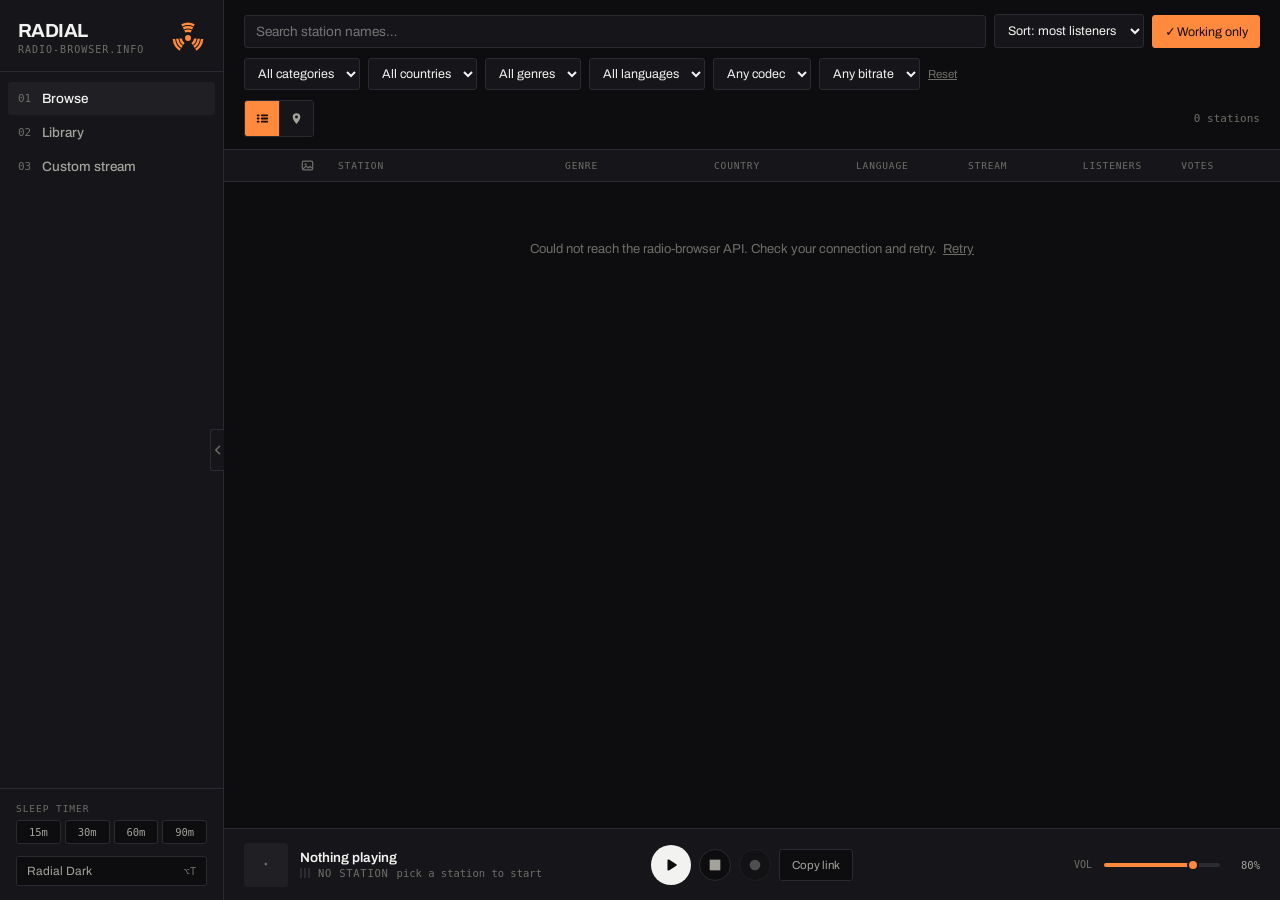
<file: index.html>
<!DOCTYPE html>
<html lang="en">
<head>
<meta charset="utf-8">
<meta name="viewport" content="width=device-width, initial-scale=1">
<title>Radial — internet radio browser</title>
<meta name="description" content="Browse, map and play internet radio stations from the radio-browser.info directory.">
<link rel="preconnect" href="https://fonts.googleapis.com">
<link rel="preconnect" href="https://fonts.gstatic.com" crossorigin="anonymous">
<link href="https://fonts.googleapis.com/css2?family=Archivo:wght@400;500;600;700&family=Archivo+Mono:wght@400;500&display=swap" rel="stylesheet">
<link rel="manifest" href="manifest.json?v=3">
<meta name="theme-color" content="#f5f5f3" media="(prefers-color-scheme: light)">
<meta name="theme-color" content="#16161a" media="(prefers-color-scheme: dark)">
<meta name="apple-mobile-web-app-capable" content="yes">
<meta name="apple-mobile-web-app-title" content="Radial">
<meta name="mobile-web-app-capable" content="yes">
<!-- Replaced at runtime with a theme-coloured SVG; the PNG stays as a fallback
     for browsers without SVG favicon support. -->
<link rel="icon" id="favicon" type="image/svg+xml" href="icons/favicon-32.png">
<link rel="alternate icon" href="icons/favicon-32.png" sizes="32x32">
<link rel="apple-touch-icon" href="icons/apple-touch-icon.png">
<link rel="stylesheet" href="styles.css?v=3">
<script src="config.js?v=3"></script>
<script src="themes.js?v=3"></script>
</head>
<body>

<div class="app">

  <aside class="sidebar">
    <button class="rail-toggle" id="rail-toggle" title="Collapse sidebar" aria-label="Collapse sidebar" aria-expanded="true"><svg viewBox="0 0 16 16" width="12" height="12" aria-hidden="true"><path d="M10 3 L5 8 L10 13" fill="none" stroke="currentColor" stroke-width="2" stroke-linecap="round" stroke-linejoin="round"/></svg></button>
    <div class="brand">
      <div class="brand-text">
        <div class="brand-name">RADIAL</div>
        <div class="brand-sub">radio-browser.info</div>
      </div>
      <svg class="brand-mark" viewBox="0 0 48 48" width="34" height="34" aria-hidden="true" focusable="false"><circle cx="24" cy="24" r="4.2" fill="currentColor"/><g fill="none" stroke="currentColor" stroke-width="3.5" stroke-linecap="butt"><path d="M19.48 14.74 A10.3 10.3 0 0 1 28.52 14.74"/><path d="M17.38 10.43 A15.1 15.1 0 0 1 30.62 10.43"/><path d="M15.28 6.11 A19.9 19.9 0 0 1 32.72 6.11"/><path d="M34.27 24.72 A10.3 10.3 0 0 1 29.76 32.54"/><path d="M39.06 25.05 A15.1 15.1 0 0 1 32.44 36.52"/><path d="M43.85 25.39 A19.9 19.9 0 0 1 35.13 40.50"/><path d="M18.24 32.54 A10.3 10.3 0 0 1 13.73 24.72"/><path d="M15.56 36.52 A15.1 15.1 0 0 1 8.94 25.05"/><path d="M12.87 40.50 A19.9 19.9 0 0 1 4.15 25.39"/></g></svg>
    </div>

    <nav class="nav" aria-label="Sections">
      <button class="nav-item is-active" data-page="browse" aria-current="page"><span class="nav-num">01</span>Browse</button>
      <button class="nav-item" data-page="library"><span class="nav-num">02</span>Library</button>
      <button class="nav-item" data-page="custom"><span class="nav-num">03</span>Custom stream</button>
    </nav>

    <div class="sidebar-foot">
      <div>
        <div class="eyebrow">Sleep timer</div>
        <div class="sleep-opts" id="sleep-opts">
          <button class="sleep-btn" data-min="15">15m</button>
          <button class="sleep-btn" data-min="30">30m</button>
          <button class="sleep-btn" data-min="60">60m</button>
          <button class="sleep-btn" data-min="90">90m</button>
        </div>
        <div class="sleep-left" id="sleep-left" hidden></div>
      </div>
      <button class="theme-toggle update-btn" id="update" hidden>
        <span>Update ready</span>
        <span class="kbd">&#8635;</span>
      </button>
      <button class="theme-toggle install-btn" id="install" hidden>
        <span>Install app</span>
        <span class="kbd">&#8595;</span>
      </button>
      <button class="theme-toggle" id="theme-toggle">
        <span id="theme-label">Radial Dark</span>
        <span class="kbd">&#8997;T</span>
      </button>
    </div>
  </aside>

  <main class="main">

    <!-- 01 · Browse -->
    <section class="page page-browse" data-page="browse">
      <div class="filters">
        <div class="filter-row">
          <label class="sr-only" for="q">Search station names</label>
          <input id="q" class="input input-search" type="search" placeholder="Search station names&#8230;" autocomplete="off">

          <label class="sr-only" for="order">Sort order</label>
          <select id="order" class="select">
            <option value="clickcount">Sort: most listeners</option>
            <option value="votes">Sort: most votes</option>
            <option value="name">Sort: name A&#8211;Z</option>
            <option value="bitrate">Sort: highest bitrate</option>
            <option value="random">Sort: random</option>
          </select>

          <button id="hidebroken" class="chip is-on" aria-pressed="true"><span class="chip-mark">&#10003;</span>Working only</button>

        </div>

        <div class="filter-row filter-row-wrap">
          <label class="sr-only" for="category">Category</label>
          <select id="category" class="select select-category">
            <option value="">All categories</option>
            <option value="music">Music</option>
            <option value="news">News</option>
            <option value="talk">Talk</option>
            <option value="sports">Sports</option>
            <option value="podcasts">Podcasts</option>
            <option value="classical">Classical</option>
            <option value="oldies">Oldies</option>
            <option value="religious">Religious</option>
            <option value="culture">Culture</option>
            <option value="kids">Kids</option>
            <option value="comedy">Comedy</option>
          </select>

          <label class="sr-only" for="country">Country</label>
          <select id="country" class="select select-country"><option value="">All countries</option></select>

          <label class="sr-only" for="tag">Genre</label>
          <select id="tag" class="select select-tag"><option value="">All genres</option></select>

          <label class="sr-only" for="language">Language</label>
          <select id="language" class="select select-language"><option value="">All languages</option></select>

          <label class="sr-only" for="codec">Codec</label>
          <select id="codec" class="select">
            <option value="">Any codec</option>
            <option value="MP3">MP3</option>
            <option value="AAC">AAC</option>
            <option value="AAC+">AAC+</option>
            <option value="OGG">OGG</option>
            <option value="FLAC">FLAC</option>
          </select>

          <label class="sr-only" for="bitrate">Minimum bitrate</label>
          <select id="bitrate" class="select">
            <option value="0">Any bitrate</option>
            <option value="64">64k+</option>
            <option value="128">128k+</option>
            <option value="192">192k+</option>
            <option value="320">320k+</option>
          </select>

          <button id="reset" class="linkbtn">Reset</button>
        </div>

        <div class="filter-row filter-row-meta">
          <div class="viewset" role="group" aria-label="View">
            <button class="viewbtn is-on" data-view="list" aria-pressed="true" title="List view" aria-label="List view"><svg viewBox="0 0 16 16" width="13" height="13" aria-hidden="true"><rect x="1" y="3" width="3.2" height="2.2" rx="0.7" fill="currentColor"/><rect x="6" y="3" width="9" height="2.2" rx="1.1" fill="currentColor"/><rect x="1" y="6.9" width="3.2" height="2.2" rx="0.7" fill="currentColor"/><rect x="6" y="6.9" width="9" height="2.2" rx="1.1" fill="currentColor"/><rect x="1" y="10.8" width="3.2" height="2.2" rx="0.7" fill="currentColor"/><rect x="6" y="10.8" width="9" height="2.2" rx="1.1" fill="currentColor"/></svg></button>
            <button class="viewbtn" data-view="map" aria-pressed="false" title="Map view" aria-label="Map view"><svg viewBox="0 0 16 16" width="13" height="13" aria-hidden="true"><path fill-rule="evenodd" d="M8 1.4a4.7 4.7 0 0 0-4.7 4.7c0 3.5 4.7 8.5 4.7 8.5s4.7-5 4.7-8.5A4.7 4.7 0 0 0 8 1.4zm0 6.5a1.8 1.8 0 1 1 0-3.6 1.8 1.8 0 0 1 0 3.6z" fill="currentColor"/></svg></button>
          </div>
          <div class="result-label" id="result-label" aria-live="polite">loading&#8230;</div>
        </div>
      </div>

      <div class="browse-body" id="browse-body" data-view="list">
        <div class="map-pane">
          <iframe id="map-frame" src="map.html" title="Station map" loading="lazy"></iframe>
          <div class="map-badge" title="Most stations in the directory publish no coordinates, so they cannot appear on the map"><span id="map-label">loading&#8230;</span> with coordinates</div>
        </div>
      <div class="split-handle" id="split-handle" role="separator" aria-orientation="vertical"
           tabindex="0" aria-label="Resize map and list"></div>
      <div class="table-scroll" role="grid" aria-label="Stations" aria-rowcount="-1">
        <div class="thead" role="row">
          <div></div>
          <div><button class="img-toggle is-on" id="img-toggle" aria-pressed="true"
              title="Station artwork — click to turn off (stops all image requests)"
              aria-label="Toggle station artwork"><svg viewBox="0 0 16 16" width="13" height="13" aria-hidden="true"><rect x="1.6" y="2.6" width="12.8" height="10.8" rx="1.6" fill="none" stroke="currentColor" stroke-width="1.5"/><circle cx="5.6" cy="6.4" r="1.25" fill="currentColor"/><path d="M2.6 12.2 L6.4 8.6 L8.8 11 L11.2 9 L13.4 11.2" fill="none" stroke="currentColor" stroke-width="1.5" stroke-linejoin="round"/></svg></button></div>
          <div>Station</div><div>Genre</div><div>Country</div>
          <div>Language</div><div>Stream</div><div class="ta-r">Listeners</div>
          <div class="ta-r">Votes</div><div></div>
        </div>
        <div id="rows" data-list="stations"></div>
        <div class="empty" id="empty" hidden></div>
      </div>
      </div>
    </section>

    <!-- 02 · Library -->
    <section class="page page-library" data-page="library" hidden>
      <div class="section-head">
        <div class="head-title">Favorites</div>
        <div class="mono-note" id="fav-count">0 saved</div>
      </div>
      <div id="fav-rows" data-list="favs"></div>
      <div class="placeholder" id="no-favs">Star a station in Browse to keep it here.</div>

      <div class="section-head section-head-gap">
        <div class="head-title">Recently played</div>
        <button class="linkbtn" id="clear-recent">Clear</button>
      </div>
      <div id="recent-rows" data-list="recent"></div>
      <div class="placeholder" id="no-recent">Nothing played yet this session.</div>

      <div class="section-head section-head-gap">
        <div class="head-title">Recordings</div>
        <div class="mono-note" id="rec-count">0 saved</div>
      </div>
      <div id="rec-rows"></div>
      <div class="placeholder placeholder-last" id="no-recordings">Use the &#9679; button in the player to record what you're listening to.</div>
    </section>

    <!-- 03 · Custom stream -->
    <section class="page page-custom" data-page="custom" hidden>
      <div class="custom-wrap">
        <div class="head-title">Play a custom stream</div>
        <p class="lede">Paste any direct audio stream URL (MP3, AAC, OGG) or an .m3u/.pls playlist link. Streams served over plain HTTP may be blocked by the browser on an HTTPS page.</p>
        <form class="custom-form" id="custom-form">
          <label class="sr-only" for="custom-url">Stream URL</label>
          <input id="custom-url" class="input input-url" type="url" placeholder="https://stream.example.org/live.mp3" autocomplete="off">
          <label class="sr-only" for="custom-name">Label</label>
          <input id="custom-name" class="input input-label" type="text" placeholder="Label (optional)" autocomplete="off">
          <button class="btn-primary" type="submit">Play</button>
        </form>
        <div class="form-error" id="custom-error" hidden></div>

        <div class="eyebrow eyebrow-gap">Saved streams</div>
        <div id="custom-rows" data-list="customs"></div>
        <div class="placeholder" id="no-custom">Streams you play here are saved to this browser.</div>
      </div>
    </section>

  </main>

  <div class="player">
    <div class="now">
      <div class="art" id="art">
        <span class="art-letter" id="art-letter">&#183;</span>
        <img class="art-img" id="art-img" alt="" decoding="async" referrerpolicy="no-referrer" hidden>
        <button class="art-toggle" id="art-toggle" data-mode="auto" hidden
            aria-label="Artwork mode for this station"><svg viewBox="0 0 16 16" width="10" height="10" aria-hidden="true"><rect x="1.8" y="2.8" width="12.4" height="10.4" rx="1.6" fill="none" stroke="currentColor" stroke-width="1.7"/><circle cx="5.6" cy="6.4" r="1.3" fill="currentColor"/><path d="M2.8 12 L6.4 8.6 L8.8 11 L11.2 9 L13.2 11" fill="none" stroke="currentColor" stroke-width="1.7" stroke-linejoin="round"/><line class="slash" x1="2.2" y1="13.8" x2="13.8" y2="2.2" stroke="currentColor" stroke-width="2.2"/></svg></button>
      </div>
      <div class="now-text">
        <div class="now-name" id="now-name">Nothing playing</div>
        <div class="now-line">
          <span class="bars" id="bars" aria-hidden="true"><span></span><span></span><span></span></span>
          <span class="status" id="status" aria-live="polite">No station</span>
          <span class="now-meta" id="now-meta">pick a station to start</span>
        </div>
      </div>
    </div>

    <div class="transport">
      <button class="t-play" id="toggle-play" title="Play / pause" aria-label="Play or pause"><svg viewBox="0 0 24 24" width="18" height="18" aria-hidden="true"><path d="M8.6 5.9 L18.4 12 L8.6 18.1 Z" fill="currentColor" stroke="currentColor" stroke-width="2.6" stroke-linejoin="round"/></svg></button>
      <button class="t-stop" id="stop-play" title="Stop" aria-label="Stop"><svg viewBox="0 0 24 24" width="16" height="16" aria-hidden="true"><rect x="4" y="4" width="16" height="16" fill="currentColor"/></svg></button>
      <button class="t-rec" id="record" title="Record this stream" aria-label="Record this stream" aria-pressed="false" disabled><svg viewBox="0 0 24 24" width="16" height="16" aria-hidden="true"><circle cx="12" cy="12" r="8" fill="currentColor"/></svg></button>
      <button class="t-share" id="share" title="Copy stream link">Copy link</button>
    </div>

    <div class="output">
      <button class="fav-cur" id="fav-current" title="Favorite" aria-label="Favorite current station" hidden>&#9734;</button>
      <span class="vol-label">VOL</span>
      <label class="sr-only" for="volume">Volume</label>
      <input id="volume" class="vol" type="range" min="0" max="100" value="80">
      <span class="vol-num" id="volume-label">80%</span>
    </div>
  </div>

</div>

<div class="modal" id="theme-modal" hidden>
  <div class="modal-backdrop" data-close></div>
  <div class="modal-panel" role="dialog" aria-modal="true" aria-labelledby="theme-modal-title">
    <div class="modal-head">
      <div class="head-title" id="theme-modal-title">Theme</div>
      <button class="modal-close" data-close aria-label="Close">&#215;</button>
    </div>

    <div class="modal-body">
      <div class="eyebrow">Presets</div>
      <div class="theme-grid" id="theme-grid"></div>

      <div class="eyebrow eyebrow-gap">Font</div>
      <select id="font-select" class="select" style="width: 100%;"></select>

      <div class="eyebrow eyebrow-gap">Customise</div>
      <div class="swatch-grid" id="swatch-grid"></div>

      <div class="share-row" style="margin-top: 12px;">
        <input id="preset-name" class="input input-label" placeholder="Name this theme&#8230;"
               maxlength="24" spellcheck="false">
        <button class="chip" id="preset-save">Save as preset</button>
      </div>

      <div class="eyebrow eyebrow-gap">Share code</div>
      <p class="modal-note">Copy this to share the current theme, or paste one in to load it.</p>
      <div class="share-row">
        <input id="theme-code" class="input input-code" readonly spellcheck="false">
        <button class="btn-primary" id="theme-copy">Copy</button>
      </div>
      <div class="share-row">
        <input id="theme-load" class="input input-code" placeholder="Paste a share code&#8230;" spellcheck="false">
        <button class="chip" id="theme-apply">Load</button>
      </div>
      <div class="form-error" id="theme-error" hidden></div>
    </div>
  </div>
</div>

<script type="module" src="app.js?v=3"></script>
</body>
</html>
</file>
<file: styles.css>
/* Radial — design tokens and layout.
   Ported from the Opendial design canvas; token values are unchanged. */

*, *::before, *::after { box-sizing: border-box; }

body {
  margin: 0;
  --bg: #ffffff; --bg2: #f5f5f3; --bg3: #ebebe8; --bg4: #e0e0dc;
  --fg: #121211; --fg2: #5c5c57; --fg3: #90908a;
  --line: #dededa; --accent: #cc5500; --accent-fg: #ffffff; --accent-soft: #fdece0;
  --ok: #1f9d64;
  --ui: Archivo, system-ui, sans-serif;
  --mono: 'Archivo Mono', ui-monospace, SFMono-Regular, Menlo, monospace;
  background: var(--bg); color: var(--fg);
  font-family: var(--ui);
  -webkit-font-smoothing: antialiased;
}
body[data-theme="dark"] {
  --bg: #0d0d0f; --bg2: #16161a; --bg3: #1f1f24; --bg4: #2b2b32;
  --fg: #f2f2f0; --fg2: #a3a39c; --fg3: #6e6e68;
  --line: #2a2a30; --accent: #ff8a3d; --accent-fg: #1c0d03; --accent-soft: #2e1708;
  --ok: #3dd68c;
}
a { color: var(--accent); text-decoration: none; }
a:hover { color: var(--fg); text-decoration: underline; }
::selection { background: var(--accent); color: var(--accent-fg); }
input, select, button { font-family: inherit; }
:focus-visible { outline: 2px solid var(--accent); outline-offset: 1px; }

@keyframes od-bar { 0%, 100% { transform: scaleY(0.3); } 50% { transform: scaleY(1); } }

.sr-only {
  position: absolute; width: 1px; height: 1px; padding: 0; margin: -1px;
  overflow: hidden; clip: rect(0 0 0 0); white-space: nowrap; border: 0;
}

/* ---------- shell ---------- */

.app {
  height: 100vh;
  display: grid;
  grid-template-columns: 224px 1fr;
  grid-template-rows: 1fr 72px;
  background: var(--bg); color: var(--fg);
  overflow: hidden;
}

/* ---------- sidebar ---------- */

.sidebar {
  position: relative;
  grid-row: 1 / span 2;
  border-right: 1px solid var(--line);
  background: var(--bg2);
  display: flex; flex-direction: column; min-height: 0;
}
/* Collapsed rail. A class rather than a media query, so the same rules serve both
   the manual toggle and narrow viewports; JS sets it from either. */
.app.is-rail { grid-template-columns: 64px 1fr; }
.app.is-rail .brand { justify-content: center; padding: 16px 8px; }
.app.is-rail .brand-text { display: none; }
.app.is-rail .brand-mark { margin-left: 0; width: 28px; height: 28px; }
.app.is-rail .nav-item { justify-content: center; padding: 12px 0; font-size: 0; }
.app.is-rail .nav-num { font-size: 12px; width: auto; }
.app.is-rail .sidebar-foot { display: none; }
.app.is-rail .rail-toggle svg { transform: scaleX(-1); }

.rail-toggle {
  position: absolute; right: -1px; top: 50%; transform: translateY(-50%); z-index: 5;
  width: 14px; height: 42px; padding: 0; cursor: pointer;
  border: 1px solid var(--line); border-right: 0; border-radius: 3px 0 0 3px;
  background: var(--bg2); color: var(--fg3);
  display: flex; align-items: center; justify-content: center;
}
.rail-toggle:hover { color: var(--accent); background: var(--bg3); }

.brand {
  padding: 20px 18px 16px; border-bottom: 1px solid var(--line);
  display: flex; align-items: center; gap: 10px;
}
.brand-text { min-width: 0; }
/* Radiation trefoil with wifi arcs — same geometry as icons/generate.py.
   Inline so it takes the accent colour and follows the theme. */
.brand-mark { flex: none; margin-left: auto; color: var(--accent); display: block; }
.brand-name { font-size: 19px; font-weight: 700; letter-spacing: -0.03em; }
.brand-sub {
  font-family: var(--mono); font-size: 10px; letter-spacing: 0.1em;
  color: var(--fg3); margin-top: 3px; text-transform: uppercase;
}

.nav { display: flex; flex-direction: column; padding: 10px 8px; gap: 1px; }
.nav-item {
  display: flex; align-items: center; gap: 10px; text-align: left;
  border: 0; cursor: pointer; padding: 9px 10px; border-radius: 3px;
  font-size: 13.5px; font-weight: 500;
  background: transparent; color: var(--fg2);
}
.nav-item:hover { background: var(--bg3); }
.nav-item.is-active { background: var(--bg3); color: var(--fg); }
.nav-num { font-family: var(--mono); font-size: 11px; width: 14px; color: var(--fg3); }

.sidebar-foot {
  margin-top: auto; border-top: 1px solid var(--line);
  padding: 14px 16px; display: flex; flex-direction: column; gap: 12px;
}
.eyebrow {
  font-family: var(--mono); font-size: 9.5px; letter-spacing: 0.1em;
  text-transform: uppercase; color: var(--fg3); margin-bottom: 6px;
}
.eyebrow-gap { margin: 30px 0 8px; }
.sleep-opts { display: flex; gap: 4px; }
.sleep-btn {
  flex: 1; border: 1px solid var(--line); background: var(--bg); color: var(--fg2);
  cursor: pointer; border-radius: 3px; padding: 5px 0;
  font-family: var(--mono); font-size: 10.5px;
}
.sleep-btn:hover { border-color: var(--fg3); }
.sleep-btn.is-on { background: var(--accent); color: var(--accent-fg); border-color: var(--accent); }
.sleep-left { font-family: var(--mono); font-size: 10.5px; color: var(--accent); margin-top: 6px; }

.theme-toggle {
  display: flex; align-items: center; justify-content: space-between;
  border: 1px solid var(--line); background: var(--bg); color: var(--fg2);
  cursor: pointer; border-radius: 3px; padding: 7px 10px; font-size: 12px;
}
.theme-toggle:hover { color: var(--fg); border-color: var(--fg3); }
.kbd { font-family: var(--mono); font-size: 10px; color: var(--fg3); }
.install-btn { border-color: var(--accent); color: var(--accent); }
.install-btn:hover { color: var(--accent); border-color: var(--accent); background: var(--accent-soft); }
.install-btn .kbd { color: var(--accent); }
.install-btn[hidden] { display: none; }
.update-btn { border-color: var(--accent); color: var(--accent); }
.update-btn:hover { color: var(--accent); border-color: var(--accent); background: var(--accent-soft); }
.update-btn .kbd { color: var(--accent); }
.update-btn[hidden] { display: none; }

/* ---------- main / pages ---------- */

.main { min-width: 0; min-height: 0; display: flex; flex-direction: column; overflow: hidden; }
.page { display: flex; flex-direction: column; min-height: 0; height: 100%; }
.page[hidden] { display: none; }
.page-library, .page-custom { display: block; overflow-y: auto; }
.page-custom { padding: 26px 20px 40px; }

.head-title { font-size: 15px; font-weight: 600; }
.mono-note { font-family: var(--mono); font-size: 11px; color: var(--fg3); }
.head-hint { margin-left: auto; font-size: 11.5px; color: var(--fg3); }
.linkbtn {
  border: 0; background: none; color: var(--fg3); cursor: pointer;
  font-size: 11.5px; text-decoration: underline; padding: 0;
}
.linkbtn:hover { color: var(--accent); }

/* ---------- browse: filters ---------- */

.filters {
  border-bottom: 1px solid var(--line); padding: 14px 20px 12px;
  display: flex; flex-direction: column; gap: 10px; background: var(--bg);
}
.filter-row { display: flex; gap: 8px; align-items: center; }
.filter-row-wrap { flex-wrap: wrap; }

.input {
  border: 1px solid var(--line); background: var(--bg2); color: var(--fg);
  border-radius: 3px; padding: 8px 11px; font-size: 13.5px; outline: none;
}
.input:focus { border-color: var(--accent); background: var(--bg); }
.input-search { flex: 1; min-width: 0; }

.select {
  border: 1px solid var(--line); background: var(--bg2); color: var(--fg);
  border-radius: 3px; padding: 7px 9px; font-size: 12.5px; outline: none; cursor: pointer;
}
.filter-row:first-child .select { padding: 8px 9px; }
.select:focus { border-color: var(--accent); }
.select-category { max-width: 150px; }
.select-country { max-width: 200px; }
.select-tag { max-width: 190px; }
.select-language { max-width: 180px; }

.chip {
  border: 1px solid var(--line); background: var(--bg2); color: var(--fg2);
  border-radius: 3px; padding: 8px 11px; font-size: 12.5px; cursor: pointer; white-space: nowrap;
}
.chip.is-on { background: var(--accent); color: var(--accent-fg); border-color: var(--accent); }
/* Hidden rather than removed, so the chip keeps its width as it toggles. */
.chip-mark { display: inline-block; width: 13px; }
.chip:not(.is-on) .chip-mark { visibility: hidden; }
.filter-row-meta { align-items: center; min-height: 26px; }
.result-label { margin-left: auto; font-family: var(--mono); font-size: 11px; color: var(--fg3); }

/* ---------- browse: table ---------- */

.table-scroll { flex: 1; min-height: 0; overflow-y: auto; }
.thead, .row {
  display: grid;
  grid-template-columns: 40px 30px minmax(180px, 2.2fr) minmax(120px, 1.4fr) 130px 100px 96px 66px 60px 34px;
  align-items: center; gap: 12px; padding: 0 20px;
}
.thead {
  height: 32px; position: sticky; top: 0; background: var(--bg2);
  border-bottom: 1px solid var(--line); font-family: var(--mono); font-size: 9.5px;
  letter-spacing: 0.09em; text-transform: uppercase; color: var(--fg3); z-index: 2;
}
.ta-r { text-align: right; }

.row {
  height: 46px; border-bottom: 1px solid var(--line); background: transparent;
  /* Rows off screen skip layout entirely. With hundreds rendered, resizing the
     split otherwise relayouts every one of them on each frame. The intrinsic size
     keeps the scrollbar stable for the rows being skipped. */
  content-visibility: auto;
  contain-intrinsic-size: auto 46px;
}
.row:hover { background: var(--bg2); }
.row.is-current { background: var(--accent-soft); }

.cell { font-size: 12px; color: var(--fg2); white-space: nowrap; overflow: hidden; text-overflow: ellipsis; }
.cell-mono { font-family: var(--mono); font-size: 10.5px; color: var(--fg2); }
.cell-votes { font-family: var(--mono); font-size: 11px; color: var(--fg2); text-align: right; }

.name-cell { min-width: 0; }
.name {
  font-size: 13.5px; font-weight: 500; color: var(--fg);
  white-space: nowrap; overflow: hidden; text-overflow: ellipsis;
}
.row.is-current .name { color: var(--accent); }
.sub {
  font-family: var(--mono); font-size: 10px; color: var(--fg3);
  white-space: nowrap; overflow: hidden; text-overflow: ellipsis;
}

.play-btn {
  width: 28px; height: 28px; border-radius: 999px; border: 1px solid var(--line);
  background: var(--bg); color: var(--fg); cursor: pointer;
  display: flex; align-items: center; justify-content: center;
}
.play-btn:hover { border-color: var(--accent); color: var(--accent); }
.row.is-current .play-btn { background: var(--accent); color: var(--accent-fg); border-color: var(--accent); }

.fav-btn { border: 0; background: none; cursor: pointer; font-size: 14px; color: var(--fg3); padding: 2px; }
.fav-btn.is-on { color: var(--accent); }

.empty { padding: 60px 20px; text-align: center; color: var(--fg3); font-size: 13px; }
.empty .linkbtn { font-size: 13px; margin-left: 6px; }

/* ---------- map ---------- */

/* ---------- browse layout: list / split / map ---------- */

.viewset { display: flex; border: 1px solid var(--line); border-radius: 3px; overflow: hidden; }
/* Icon-only: 13px leaves no room for a label, so the meaning lives in
   `title` and `aria-label`, as with the artwork toggle. */
.viewbtn {
  border: 0; border-left: 1px solid var(--line); background: var(--bg2); color: var(--fg2);
  padding: 0; width: 34px; height: 35px; cursor: pointer;
  display: flex; align-items: center; justify-content: center;
}
.viewbtn:first-child { border-left: 0; }
.viewbtn:hover { color: var(--fg); }
.viewbtn.is-on { background: var(--accent); color: var(--accent-fg); }

.browse-body { flex: 1; min-height: 0; display: flex; }
.map-pane { position: relative; min-width: 0; display: none; }
.map-pane iframe { position: absolute; inset: 0; width: 100%; height: 100%; border: 0; }
.map-badge {
  position: absolute; left: 10px; bottom: 10px; z-index: 400;
  background: var(--bg); border: 1px solid var(--line); border-radius: 3px;
  padding: 5px 9px; font-family: var(--mono); font-size: 10.5px; color: var(--fg2);
  pointer-events: none;
}

.browse-body[data-view="list"] .table-scroll { flex: 1; }
.browse-body[data-view="map"] .map-pane { display: block; flex: 1; }
.browse-body[data-view="map"] .table-scroll {
  width: var(--split-w, 420px); flex: none; border-left: 1px solid var(--line);
}
.split-handle { display: none; }
.browse-body[data-view="map"] .split-handle {
  display: block; flex: none; width: 5px; cursor: col-resize;
  background: var(--line); position: relative;
}
.browse-body[data-view="map"] .split-handle:hover,
.split-handle.is-dragging { background: var(--accent); }
/* A 5px bar is a small target; widen the hit area without widening the bar. */
.split-handle::after { content: ""; position: absolute; inset: 0 -5px; }
body.is-resizing { cursor: col-resize; user-select: none; }
body.is-resizing iframe { pointer-events: none; }

/* Split view keeps only what fits: play, artwork, name, favourite. */
.browse-body[data-view="map"] .thead,
.browse-body[data-view="map"] .row { grid-template-columns: 34px 26px 1fr 30px; gap: 10px; padding: 0 12px; }
.browse-body[data-view="map"] .thead > :nth-child(n+4):nth-child(-n+9),
.browse-body[data-view="map"] .row > :nth-child(n+4):nth-child(-n+9) { display: none; }
.browse-body[data-view="map"] .play-btn { width: 26px; height: 26px; }
.browse-body[data-view="map"] .art-row { width: 26px; height: 26px; font-size: 11px; }

/* ---------- library ---------- */

.section-head { padding: 22px 20px 8px; display: flex; align-items: baseline; gap: 12px; }
.section-head-gap { padding-top: 26px; }
.row-lib {
  display: grid; grid-template-columns: 40px 30px 1fr 150px 110px 34px;
  align-items: center; gap: 12px; padding: 0 20px; height: 48px;
  border-bottom: 1px solid var(--line); background: transparent;
}
.row-lib:hover { background: var(--bg2); }
.row-lib.is-current { background: var(--accent-soft); }
.row-lib.is-current .play-btn { background: var(--accent); color: var(--accent-fg); border-color: var(--accent); }
.row-lib.is-current .name { color: var(--accent); }

.row-rec {
  display: grid; grid-template-columns: 40px 1fr 84px 128px 30px 30px;
  align-items: center; gap: 12px; padding: 0 20px; height: 48px;
  border-bottom: 1px solid var(--line); background: transparent;
}
.row-rec:hover { background: var(--bg2); }
.row-rec.is-current { background: var(--accent-soft); }
.row-rec.is-current .play-btn { background: var(--accent); color: var(--accent-fg); border-color: var(--accent); }
.row-rec.is-current .name { color: var(--accent); }
.icon-btn {
  border: 0; background: none; color: var(--fg3); cursor: pointer;
  font-size: 13px; padding: 2px; line-height: 1;
}
.icon-btn:hover { color: var(--accent); }

.placeholder {
  margin: 4px 20px 0; border: 1px dashed var(--line); border-radius: 4px;
  padding: 26px; text-align: center; color: var(--fg3); font-size: 12.5px;
}
.placeholder-last { margin-bottom: 40px; }
.placeholder[hidden] { display: none; }

/* ---------- custom stream ---------- */

.custom-wrap { max-width: 620px; }
.lede { font-size: 12.5px; color: var(--fg2); margin: 6px 0 0; line-height: 1.5; text-wrap: pretty; }
.custom-form { display: flex; gap: 8px; margin-top: 16px; }
.input-url { flex: 2; min-width: 0; font-family: var(--mono); font-size: 12px; padding: 9px 11px; }
.input-label { flex: 1; min-width: 0; font-size: 12.5px; padding: 9px 11px; }
.btn-primary {
  border: 0; background: var(--accent); color: var(--accent-fg); border-radius: 3px;
  padding: 9px 18px; font-size: 13px; font-weight: 600; cursor: pointer; white-space: nowrap;
}
.btn-primary:hover { filter: brightness(1.08); }
.form-error { margin-top: 10px; font-size: 12px; color: var(--accent); }

.custom-wrap .placeholder { margin: 0; padding: 22px; }
.row-custom {
  display: grid; grid-template-columns: 34px 1fr 24px; align-items: center; gap: 12px;
  height: 46px; border-bottom: 1px solid var(--line); background: transparent;
}
.row-custom:hover { background: var(--bg2); }
.row-custom.is-current { background: var(--accent-soft); }
.row-custom.is-current .play-btn { background: var(--accent); color: var(--accent-fg); border-color: var(--accent); }
.row-custom .play-btn { width: 26px; height: 26px; }
.row-custom .name { font-size: 13px; }
.remove-btn { border: 0; background: none; color: var(--fg3); cursor: pointer; font-size: 14px; }
.remove-btn:hover { color: var(--accent); }

/* ---------- player ---------- */

.player {
  grid-column: 2; border-top: 1px solid var(--line); background: var(--bg2);
  display: grid; grid-template-columns: minmax(220px, 1fr) auto minmax(220px, 1fr);
  align-items: center; gap: 20px; padding: 0 20px;
}
.now { display: flex; align-items: center; gap: 12px; min-width: 0; }
/* Station artwork sits over a lettered tile; if the image fails, the letter shows. */
.art {
  position: relative; overflow: hidden; flex: none; border-radius: 3px;
  width: 44px; height: 44px;
  background: var(--bg3); color: var(--fg3);
  display: flex; align-items: center; justify-content: center;
  font-size: 17px; font-weight: 700;
}
.art.is-live { background: var(--accent); color: var(--accent-fg); }
.art-img {
  position: absolute; inset: 0; width: 100%; height: 100%;
  object-fit: cover; background: var(--bg3);
}
.art-img.is-broken, .art-img[hidden] { display: none; }
.art-row {
  width: 30px; height: 30px; border-radius: 3px; font-size: 12px; font-weight: 600;
  background: var(--bg3); color: var(--fg3);
}
.row.is-current .art-row, .row-lib.is-current .art-row { background: var(--accent); color: var(--accent-fg); }
.now-text { min-width: 0; }
.now-name { font-size: 13.5px; font-weight: 600; white-space: nowrap; overflow: hidden; text-overflow: ellipsis; }
.now-line { display: flex; align-items: center; gap: 8px; margin-top: 2px; min-width: 0; }

.bars { display: flex; align-items: flex-end; gap: 2px; height: 10px; flex: none; }
.bars span {
  width: 2px; height: 10px; background: var(--bg4);
  animation: od-bar 900ms ease-in-out infinite; animation-play-state: paused;
}
.bars span:nth-child(2) { animation-delay: 140ms; }
.bars span:nth-child(3) { animation-delay: 280ms; }
.bars.is-on span { background: currentColor; animation-play-state: running; }
/* Driven by the analyser instead of the keyframe when real audio is available. */
.bars.is-reactive span { animation: none; transform-origin: bottom center; }
@media (prefers-reduced-motion: reduce) { .bars span { animation: none; } }

.status {
  font-family: var(--mono); font-size: 10.5px; color: var(--fg3);
  text-transform: uppercase; letter-spacing: 0.07em; white-space: nowrap; flex: none;
}
.now-meta {
  font-family: var(--mono); font-size: 10.5px; color: var(--fg3);
  white-space: nowrap; overflow: hidden; text-overflow: ellipsis;
}

.transport { display: flex; align-items: center; gap: 8px; }
.t-play {
  width: 40px; height: 40px; border-radius: 999px; border: 0;
  background: var(--fg); color: var(--bg); cursor: pointer; font-size: 13px;
  display: flex; align-items: center; justify-content: center;
}
.t-play:hover { background: var(--accent); color: var(--accent-fg); }
.t-stop {
  width: 32px; height: 32px; border-radius: 999px; border: 1px solid var(--line);
  background: var(--bg); color: var(--fg2); cursor: pointer;
  display: flex; align-items: center; justify-content: center;
}
.t-stop:hover, .t-share:hover { color: var(--accent); border-color: var(--accent); }
.t-share:disabled, .t-stop:disabled { opacity: 0.4; cursor: default; }
.t-share:disabled:hover { color: var(--fg2); border-color: var(--line); }
.t-share {
  height: 32px; padding: 0 12px; border-radius: 3px; border: 1px solid var(--line);
  background: var(--bg); color: var(--fg2); cursor: pointer; font-size: 11.5px;
}
.t-rec {
  width: 32px; height: 32px; border-radius: 999px; border: 1px solid var(--line);
  background: var(--bg); color: var(--fg2); cursor: pointer;
  display: flex; align-items: center; justify-content: center;
}
.t-rec:hover:not(:disabled) { color: var(--accent); border-color: var(--accent); }
.t-rec:disabled { opacity: 0.4; cursor: default; }
.t-rec.is-on {
  background: var(--accent); color: var(--accent-fg); border-color: var(--accent);
  animation: od-pulse 1.6s ease-in-out infinite;
}
@keyframes od-pulse { 50% { opacity: 0.55; } }
@media (prefers-reduced-motion: reduce) { .t-rec.is-on { animation: none; } }
.now-meta.is-rec { color: var(--accent); }
.now-meta.is-track { color: var(--fg); }

.output { display: flex; align-items: center; gap: 10px; justify-content: flex-end; }
.fav-cur { border: 0; background: none; cursor: pointer; font-size: 15px; color: var(--fg3); padding: 0; }
.fav-cur.is-on { color: var(--accent); }
.fav-cur[hidden] { display: none; }
.vol-label { font-family: var(--mono); font-size: 10px; color: var(--fg3); }
.vol {
  width: 116px; cursor: pointer; height: 4px; border-radius: 999px;
  -webkit-appearance: none; appearance: none; border: 0;
  background: linear-gradient(to right,
    var(--accent) 0 var(--vol-pct, 80%), var(--bg4) var(--vol-pct, 80%) 100%);
}
.vol::-webkit-slider-thumb {
  -webkit-appearance: none; appearance: none;
  width: 12px; height: 12px; border-radius: 999px;
  background: var(--accent); border: 2px solid var(--bg2); cursor: pointer;
}
.vol::-moz-range-thumb {
  width: 10px; height: 10px; border-radius: 999px;
  background: var(--accent); border: 2px solid var(--bg2); cursor: pointer;
}
.vol::-moz-range-track { height: 4px; border-radius: 999px; background: transparent; }
.vol-num { font-family: var(--mono); font-size: 10.5px; color: var(--fg2); width: 28px; text-align: right; }

/* ---------- narrow viewports ---------- */

/* The table needs ~1000px of content width for every column, and the sidebar takes
   224px of the viewport before the table sees any of it. Between here and the
   narrow layout below, drop the three widest optional columns rather than letting
   the table scroll sideways. */
@media (max-width: 1250px) {
  .thead, .row { grid-template-columns: 40px 30px minmax(140px, 2fr) 96px 66px 60px 34px; }
  .thead > :nth-child(4), .thead > :nth-child(5), .thead > :nth-child(6),
  .row > :nth-child(4), .row > :nth-child(5), .row > :nth-child(6) { display: none; }
}

@media (max-width: 860px) {
  .browse-body[data-view="map"] .split-handle { display: none; }
  /* Side by side is unusable this narrow — stack the map above the list. */
  .browse-body[data-view="map"] { flex-direction: column; }
  .browse-body[data-view="map"] .map-pane { flex: none; height: 45%; }
  .browse-body[data-view="map"] .table-scroll {
    width: auto; flex: 1; border-left: 0; border-top: 1px solid var(--line);
  }
  .thead, .row { grid-template-columns: 40px 30px minmax(140px, 2fr) 96px 60px 34px; }
  .thead > :nth-child(4), .thead > :nth-child(5), .thead > :nth-child(6), .thead > :nth-child(8),
  .row > :nth-child(4), .row > :nth-child(5), .row > :nth-child(6), .row > :nth-child(8) { display: none; }
  .player { grid-template-columns: 1fr auto; row-gap: 8px; }
  .output { display: none; }
}

/* ---------- theme picker ---------- */

.modal { position: fixed; inset: 0; z-index: 50; display: flex; align-items: center; justify-content: center; padding: 24px; }
.modal[hidden] { display: none; }
.modal-backdrop { position: absolute; inset: 0; background: rgba(0, 0, 0, 0.45); }
.modal-panel {
  position: relative; width: 100%; max-width: 620px; max-height: 88vh; overflow-y: auto;
  background: var(--bg); border: 1px solid var(--line); border-radius: 6px;
  box-shadow: 0 18px 60px rgba(0, 0, 0, 0.35);
}
.modal-head {
  position: sticky; top: 0; background: var(--bg); display: flex; align-items: center;
  justify-content: space-between; padding: 16px 18px 12px; border-bottom: 1px solid var(--line);
}
.modal-close { border: 0; background: none; color: var(--fg3); font-size: 20px; cursor: pointer; line-height: 1; padding: 0 2px; }
.modal-close:hover { color: var(--accent); }
.modal-body { padding: 14px 18px 20px; }
.modal-note { font-size: 12px; color: var(--fg2); margin: 0 0 8px; line-height: 1.5; }

.theme-grid { display: grid; grid-template-columns: repeat(auto-fill, minmax(132px, 1fr)); gap: 8px; }
.theme-card {
  border: 1px solid var(--line); background: var(--bg2); border-radius: 4px;
  padding: 9px 10px; cursor: pointer; text-align: left; display: flex; flex-direction: column; gap: 7px;
}
.theme-card:hover { border-color: var(--fg3); }
.theme-card.is-on { border-color: var(--accent); background: var(--accent-soft); }
.theme-card { position: relative; }
.theme-del {
  position: absolute; top: 3px; right: 3px; border: 0; background: none;
  color: var(--fg3); cursor: pointer; font-size: 13px; line-height: 1; padding: 2px 4px;
  display: none;
}
.theme-card:hover .theme-del { display: block; }
.theme-del:hover { color: var(--accent); }
.theme-card-name { font-size: 12.5px; font-weight: 500; color: var(--fg); }
.theme-swatches { display: flex; gap: 3px; }
.theme-swatches span { width: 15px; height: 15px; border-radius: 3px; border: 1px solid rgba(128,128,128,0.28); }

.swatch-grid { display: grid; grid-template-columns: repeat(auto-fill, minmax(212px, 1fr)); gap: 7px; }
.swatch-row { display: flex; align-items: center; gap: 7px; font-size: 11.5px; color: var(--fg2); }
.swatch-row span { min-width: 0; overflow: hidden; text-overflow: ellipsis; white-space: nowrap; }
.hex-input {
  width: 74px; flex: none; border: 1px solid var(--line); background: var(--bg2);
  color: var(--fg); border-radius: 3px; padding: 4px 6px;
  font-family: var(--mono); font-size: 11px; outline: none; text-transform: lowercase;
}
.hex-input:focus { border-color: var(--accent); }
.hex-input.is-bad { border-color: var(--accent); color: var(--accent); }
.swatch-row input[type="color"] {
  width: 26px; height: 26px; flex: none; padding: 0; border: 1px solid var(--line);
  border-radius: 4px; background: none; cursor: pointer;
}
.swatch-row input[type="color"]::-webkit-color-swatch-wrapper { padding: 2px; }
.swatch-row input[type="color"]::-webkit-color-swatch { border: 0; border-radius: 2px; }

.share-row { display: flex; gap: 8px; margin-bottom: 8px; }
.input-code { flex: 1; min-width: 0; font-family: var(--mono); font-size: 11.5px; padding: 8px 10px; }
.share-row .chip { white-space: nowrap; }

/* Artwork toggle, sitting in the header cell above the column it controls.
   Icon-only because 30px leaves no room for a label. */
.img-toggle {
  border: 0; background: none; padding: 0; cursor: pointer;
  width: 22px; height: 22px; border-radius: 3px;
  display: flex; align-items: center; justify-content: center;
  color: var(--fg3);
}
.img-toggle:hover { color: var(--fg2); background: var(--bg3); }
.img-toggle.is-on { color: var(--accent); }

/* Per-station artwork mode, overlaid on the player tile. Three states:
   auto (follows the default, revealed on hover), on, off. A deliberate choice
   stays visible so it is obvious the station is pinned rather than inheriting. */
.art-toggle {
  position: absolute; right: 2px; bottom: 2px;
  width: 17px; height: 17px; border-radius: 3px; border: 0; padding: 0;
  cursor: pointer; display: none; align-items: center; justify-content: center;
  background: rgba(0, 0, 0, 0.55); color: #fff;
}
.art:hover .art-toggle, .art:focus-within .art-toggle,
.art-toggle[data-mode="on"], .art-toggle[data-mode="off"] { display: flex; }
.art-toggle[data-mode="on"] { background: var(--accent); color: var(--accent-fg); }
.art-toggle[data-mode="off"] { background: rgba(0, 0, 0, 0.7); color: #fff; }
.art-toggle[hidden] { display: none; }
.art-toggle .slash { display: none; }
.art-toggle[data-mode="off"] .slash { display: block; }
</file>
